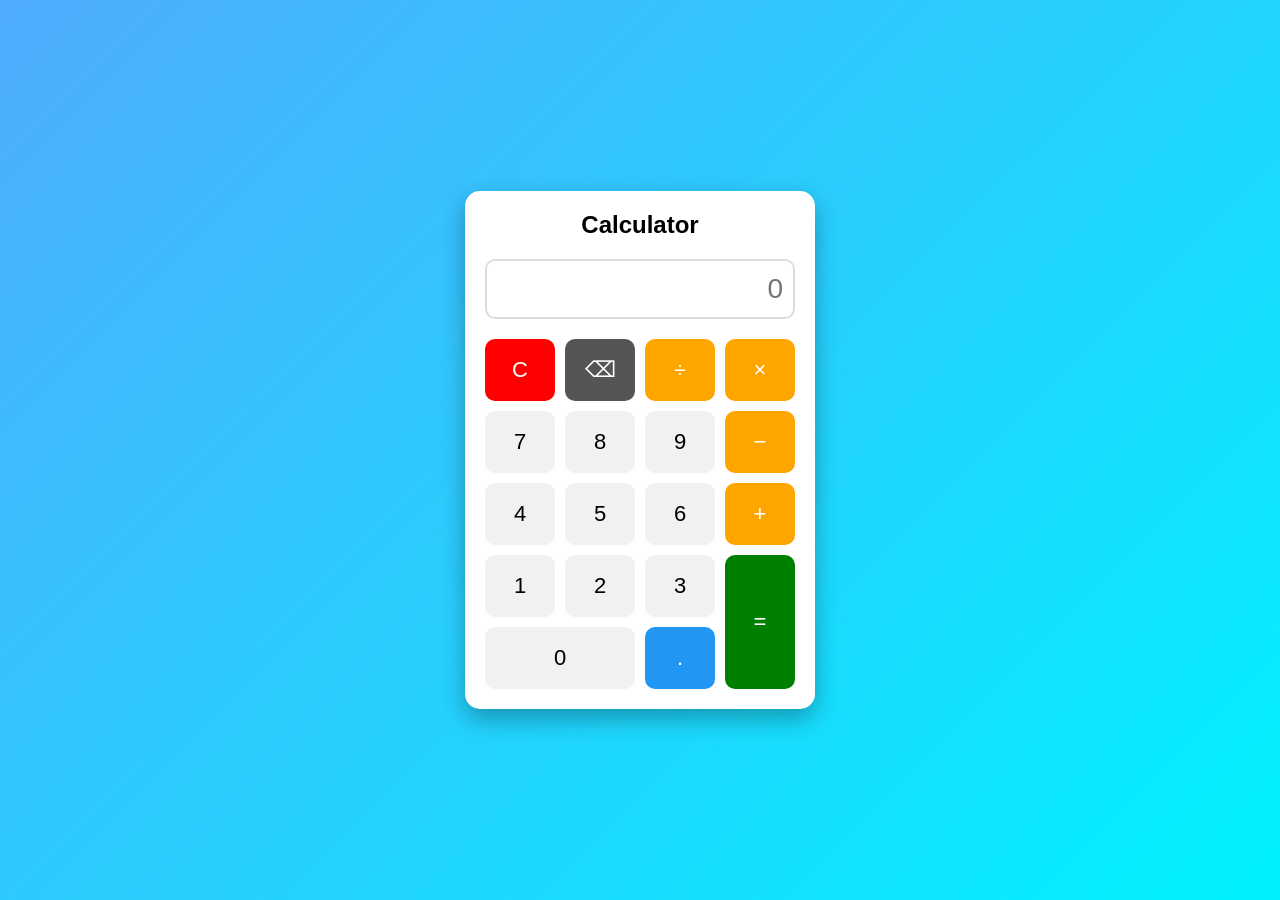
<file: WebDev-L2-Calculator/index.html>
<!DOCTYPE html>
<html lang="en">

<head>
    <meta charset="UTF-8">
    <meta name="viewport"
        content="width=device-width, initial-scale=1.0">

    <title>Calculator</title>

    <link rel="stylesheet" href="style.css">
</head>

<body>

<div class="calculator">

    <h2>Calculator</h2>

    <input
        type="text"
        id="display"
        readonly
        placeholder="0">

    <div class="buttons">

        <button class="clear">C</button>
        <button class="delete">⌫</button>
        <button class="operator">÷</button>
        <button class="operator">×</button>

        <button class="number">7</button>
        <button class="number">8</button>
        <button class="number">9</button>
        <button class="operator">−</button>

        <button class="number">4</button>
        <button class="number">5</button>
        <button class="number">6</button>
        <button class="operator">+</button>

        <button class="number">1</button>
        <button class="number">2</button>
        <button class="number">3</button>
        <button class="equal">=</button>

        <button class="number zero">0</button>
        <button class="decimal">.</button>

    </div>

</div>

<script src="script.js"></script>

</body>
</html>
</file>
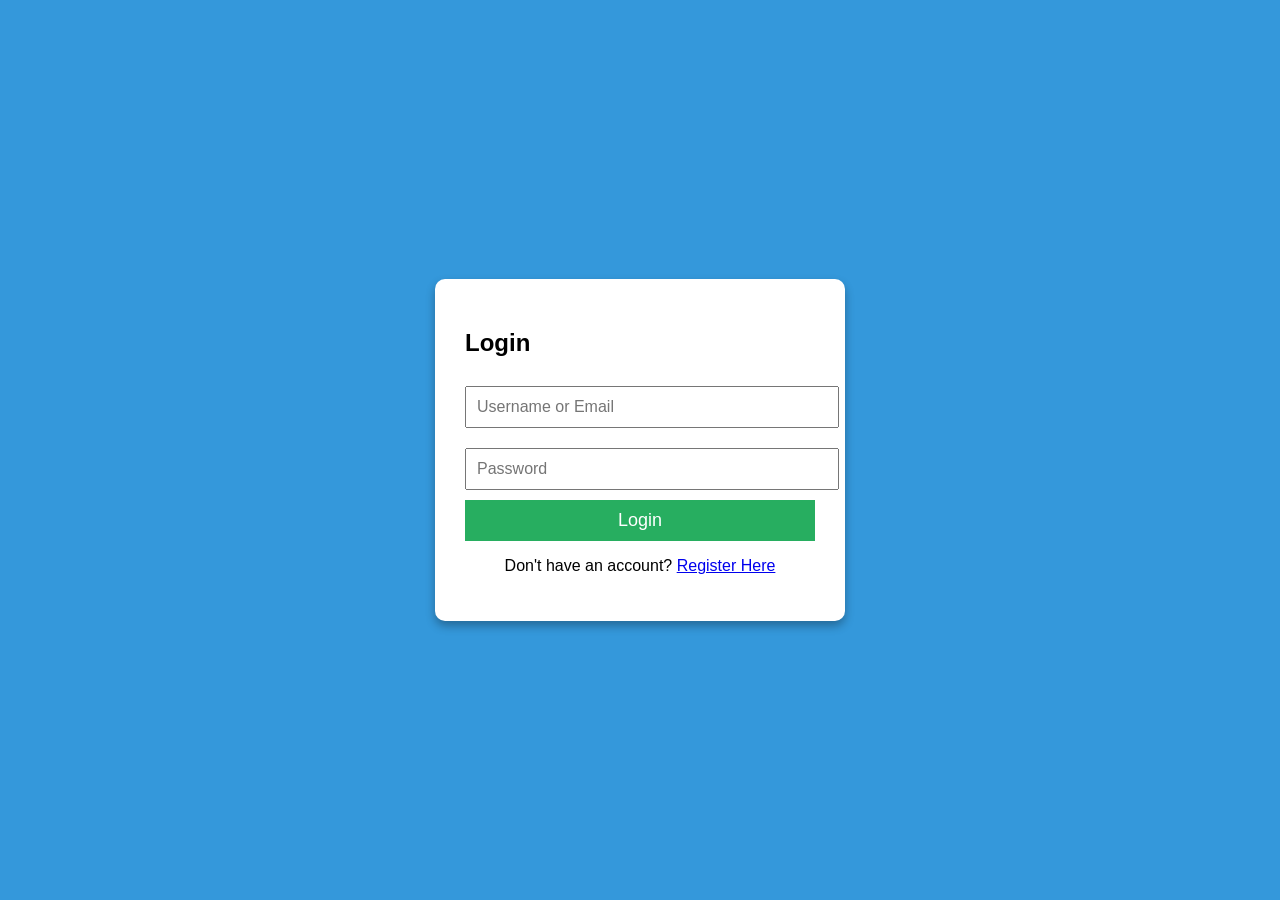
<file: WebDev-L2-LoginAuthenticationSystem/index.html>
<!DOCTYPE html>
<html lang="en">
<head>
<meta charset="UTF-8">
<meta name="viewport" content="width=device-width, initial-scale=1.0">
<title>Login</title>

<link rel="stylesheet" href="style.css">
</head>

<body>

<div class="container">

<h2>Login</h2>

<form id="loginForm">

<input
type="text"
id="loginUsername"
placeholder="Username or Email"
required>

<input
type="password"
id="loginPassword"
placeholder="Password"
required>

<button type="submit">
Login
</button>

<p id="loginMessage"></p>

</form>

<p>
Don't have an account?

<a href="register.html">
Register Here
</a>

</p>

</div>

<script src="script.js"></script>

</body>
</html>
</file>
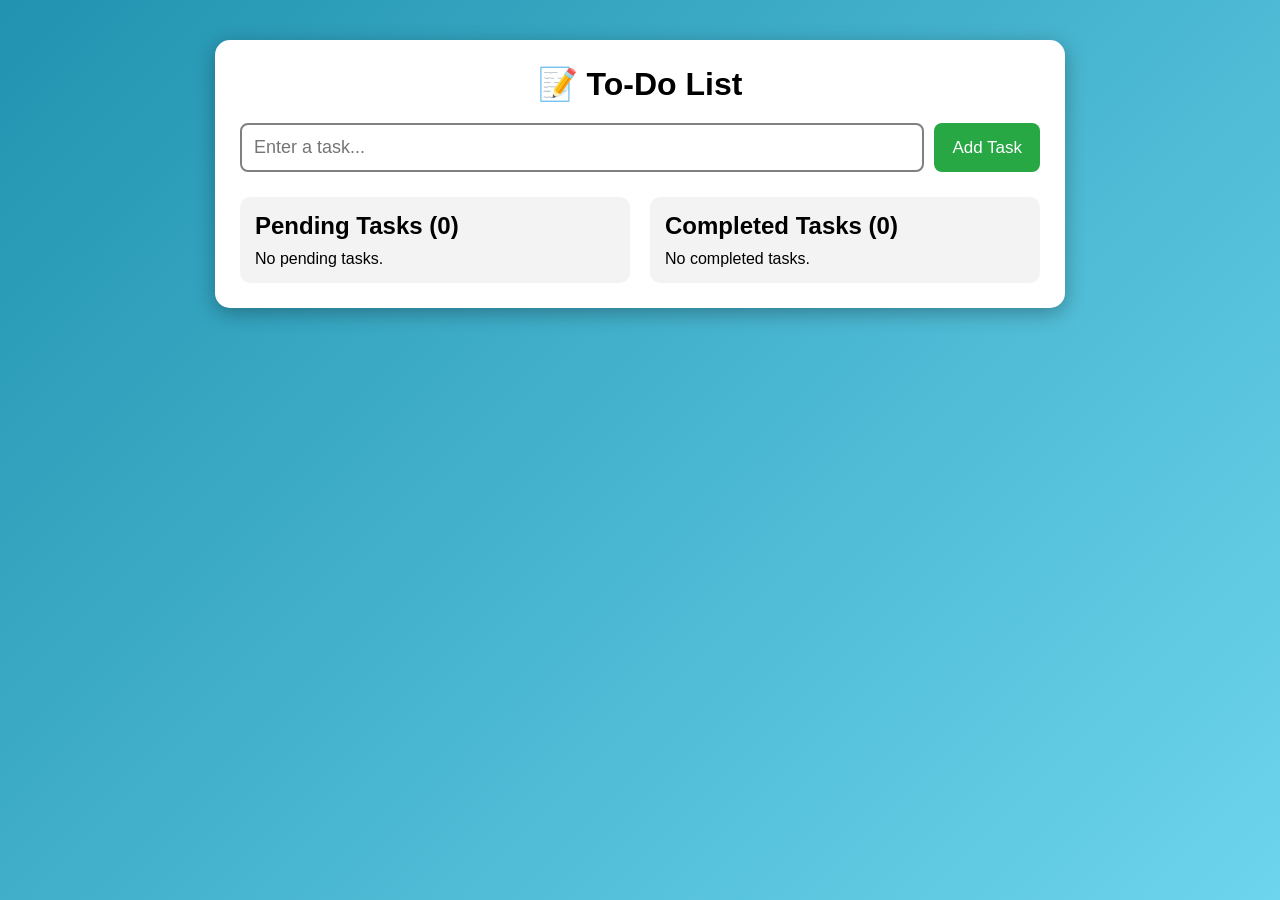
<file: WebDev-L2-ToDoWebApp/index.html>
<!DOCTYPE html>
<html lang="en">
<head>
    <meta charset="UTF-8">
    <meta name="viewport"
          content="width=device-width, initial-scale=1.0">
    <title>To-Do Web App</title>

    <link rel="stylesheet" href="style.css">
</head>
<body>

<div class="container">

<h1>📝 To-Do List</h1>

<div class="addTask">

<input
type="text"
id="taskInput"
placeholder="Enter a task...">

<button id="addBtn">
Add Task
</button>

</div>

<div class="lists">

<div class="box">

<h2>
Pending Tasks
(<span id="pendingCount">0</span>)
</h2>

<p id="pendingEmpty">
No pending tasks.
</p>

<ul id="pendingList"></ul>

</div>

<div class="box">

<h2>
Completed Tasks
(<span id="completedCount">0</span>)
</h2>

<p id="completedEmpty">
No completed tasks.
</p>

<ul id="completedList"></ul>

</div>

</div>

</div>

<script src="script.js"></script>

</body>
</html>
</file>
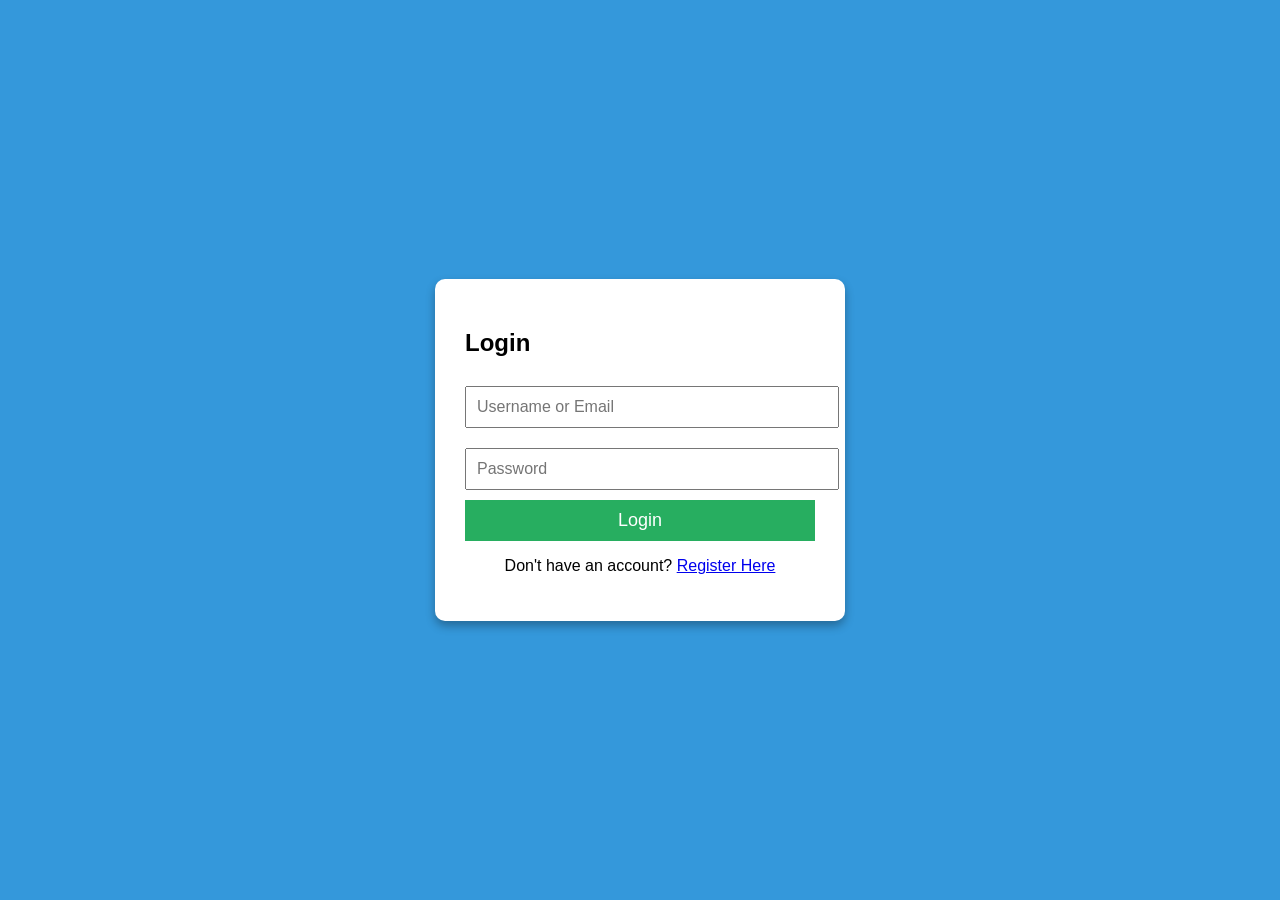
<file: WebDev-L2-LoginAuthenticationSystem/dashboard.html>
<!DOCTYPE html>
<html lang="en">
<head>
    <meta charset="UTF-8">
    <title>Dashboard</title>
    <link rel="stylesheet" href="style.css">
</head>

<body>

<div class="container">
    <h1>Welcome</h1>
    <h2 id="welcomeUser"></h2>
    <button id="logout">Logout</button>
</div>

<script src="script.js"></script>

</body>
</html>
</file>
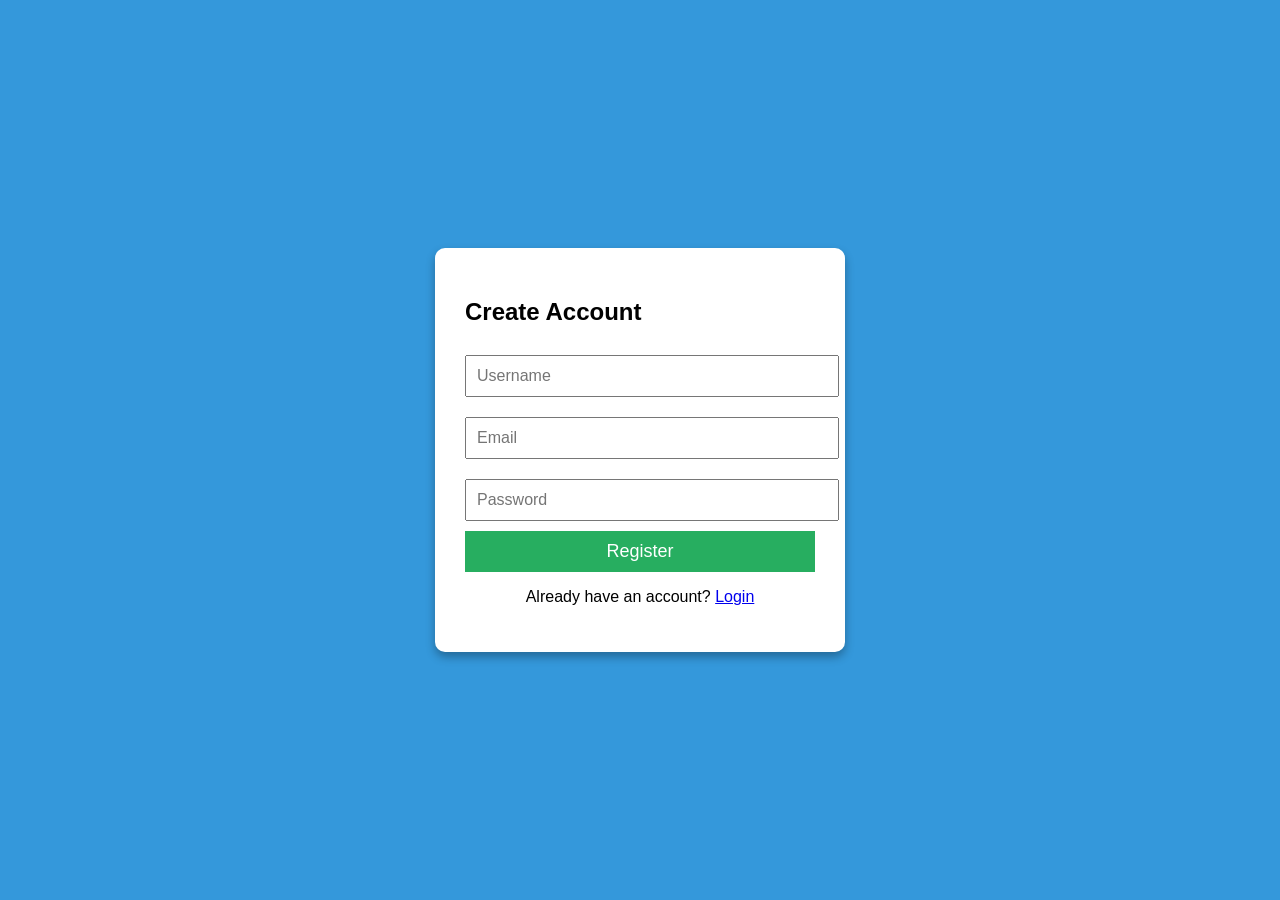
<file: WebDev-L2-LoginAuthenticationSystem/register.html>
<!DOCTYPE html>
<html lang="en">
<head>

<meta charset="UTF-8">

<meta name="viewport"
content="width=device-width, initial-scale=1.0">

<title>Register</title>

<link rel="stylesheet"
href="style.css">

</head>

<body>

<div class="container">

<h2>Create Account</h2>

<form id="registerForm">

<input
type="text"
id="username"
placeholder="Username"
required>

<input
type="email"
id="email"
placeholder="Email"
required>

<input
type="password"
id="password"
placeholder="Password"
required>

<button type="submit">

Register

</button>

<p id="registerMessage"></p>

</form>

<p>

Already have an account?

<a href="index.html">

Login

</a>

</p>

</div>

<script src="script.js"></script>

</body>
</html>
</file>
<file: WebDev-L2-Calculator/style.css>
*{
    margin:0;
    padding:0;
    box-sizing:border-box;
    font-family:Arial, Helvetica, sans-serif;
}

body{

    display:flex;
    justify-content:center;
    align-items:center;
    height:100vh;

    background:linear-gradient(135deg,#4facfe,#00f2fe);
}

.calculator{

    background:white;

    width:350px;

    padding:20px;

    border-radius:15px;

    box-shadow:0 10px 25px rgba(0,0,0,.3);

}

.calculator h2{

    text-align:center;

    margin-bottom:20px;
}

#display{

    width:100%;
    height:60px;

    font-size:28px;

    text-align:right;

    padding:10px;

    margin-bottom:20px;

    border:2px solid #ddd;

    border-radius:10px;
}

.buttons{

    display:grid;

    grid-template-columns:repeat(4,1fr);

    gap:10px;
}

button{

    padding:18px;

    font-size:22px;

    border:none;

    border-radius:10px;

    cursor:pointer;

    transition:.3s;
}

button:hover{

    transform:scale(1.05);
}

.number{

    background:#f1f1f1;
}

.operator{

    background:orange;

    color:white;
}

.equal{

    background:green;

    color:white;

    grid-row:span 2;
}

.clear{

    background:red;

    color:white;
}

.delete{

    background:#555;

    color:white;
}

.decimal{

    background:#2196F3;

    color:white;
}

.zero{

    grid-column:span 2;
}
</file>
<file: WebDev-L2-LoginAuthenticationSystem/style.css>
body{

font-family:Arial,Helvetica,sans-serif;

background:#3498db;

display:flex;

justify-content:center;

align-items:center;

height:100vh;

margin:0;

}

.container{

background:white;

padding:30px;

border-radius:10px;

width:350px;

box-shadow:0px 5px 10px rgba(0,0,0,.3);

}

input{

width:100%;

padding:10px;

margin:10px 0;

font-size:16px;

}

button{

width:100%;

padding:10px;

font-size:18px;

background:#27ae60;

color:white;

border:none;

cursor:pointer;

}

button:hover{

background:#219150;

}

p{

text-align:center;

}

#registerMessage,
#loginMessage{

color:red;

font-weight:bold;

}
</file>
<file: WebDev-L2-ToDoWebApp/style.css>
*{
margin:0;
padding:0;
box-sizing:border-box;
font-family:Arial, Helvetica, sans-serif;
}

body{

background:linear-gradient(135deg,#2193b0,#6dd5ed);

min-height:100vh;

display:flex;

justify-content:center;

align-items:flex-start;

padding:40px;
}

.container{

background:white;

width:850px;

padding:25px;

border-radius:15px;

box-shadow:0px 5px 20px rgba(0,0,0,.3);

}

h1{

text-align:center;

margin-bottom:20px;

}

.addTask{

display:flex;

gap:10px;

margin-bottom:25px;

}

.addTask input{

flex:1;

padding:12px;

font-size:18px;

border:2px solid gray;

border-radius:8px;

}

.addTask button{

padding:12px 18px;

background:#28a745;

color:white;

border:none;

cursor:pointer;

border-radius:8px;

font-size:17px;

}

.addTask button:hover{

background:#218838;

}

.lists{

display:flex;

gap:20px;

}

.box{

width:50%;

background:#f3f3f3;

padding:15px;

border-radius:10px;

}

h2{

margin-bottom:10px;

}

ul{

list-style:none;

}

li{

background:white;

margin:10px 0;

padding:12px;

border-radius:10px;

box-shadow:0px 2px 5px rgba(0,0,0,.2);

}

.taskText{

font-size:18px;

margin-bottom:8px;

}

.time{

font-size:12px;

color:gray;

margin-bottom:8px;

}

.buttons{

display:flex;

gap:5px;

flex-wrap:wrap;

}

button{

cursor:pointer;

padding:6px 10px;

border:none;

border-radius:5px;

}

.complete{

background:#007bff;

color:white;

}

.edit{

background:orange;

color:white;

}

.delete{

background:red;

color:white;

}

.empty{

color:gray;

font-style:italic;

}
</file>
